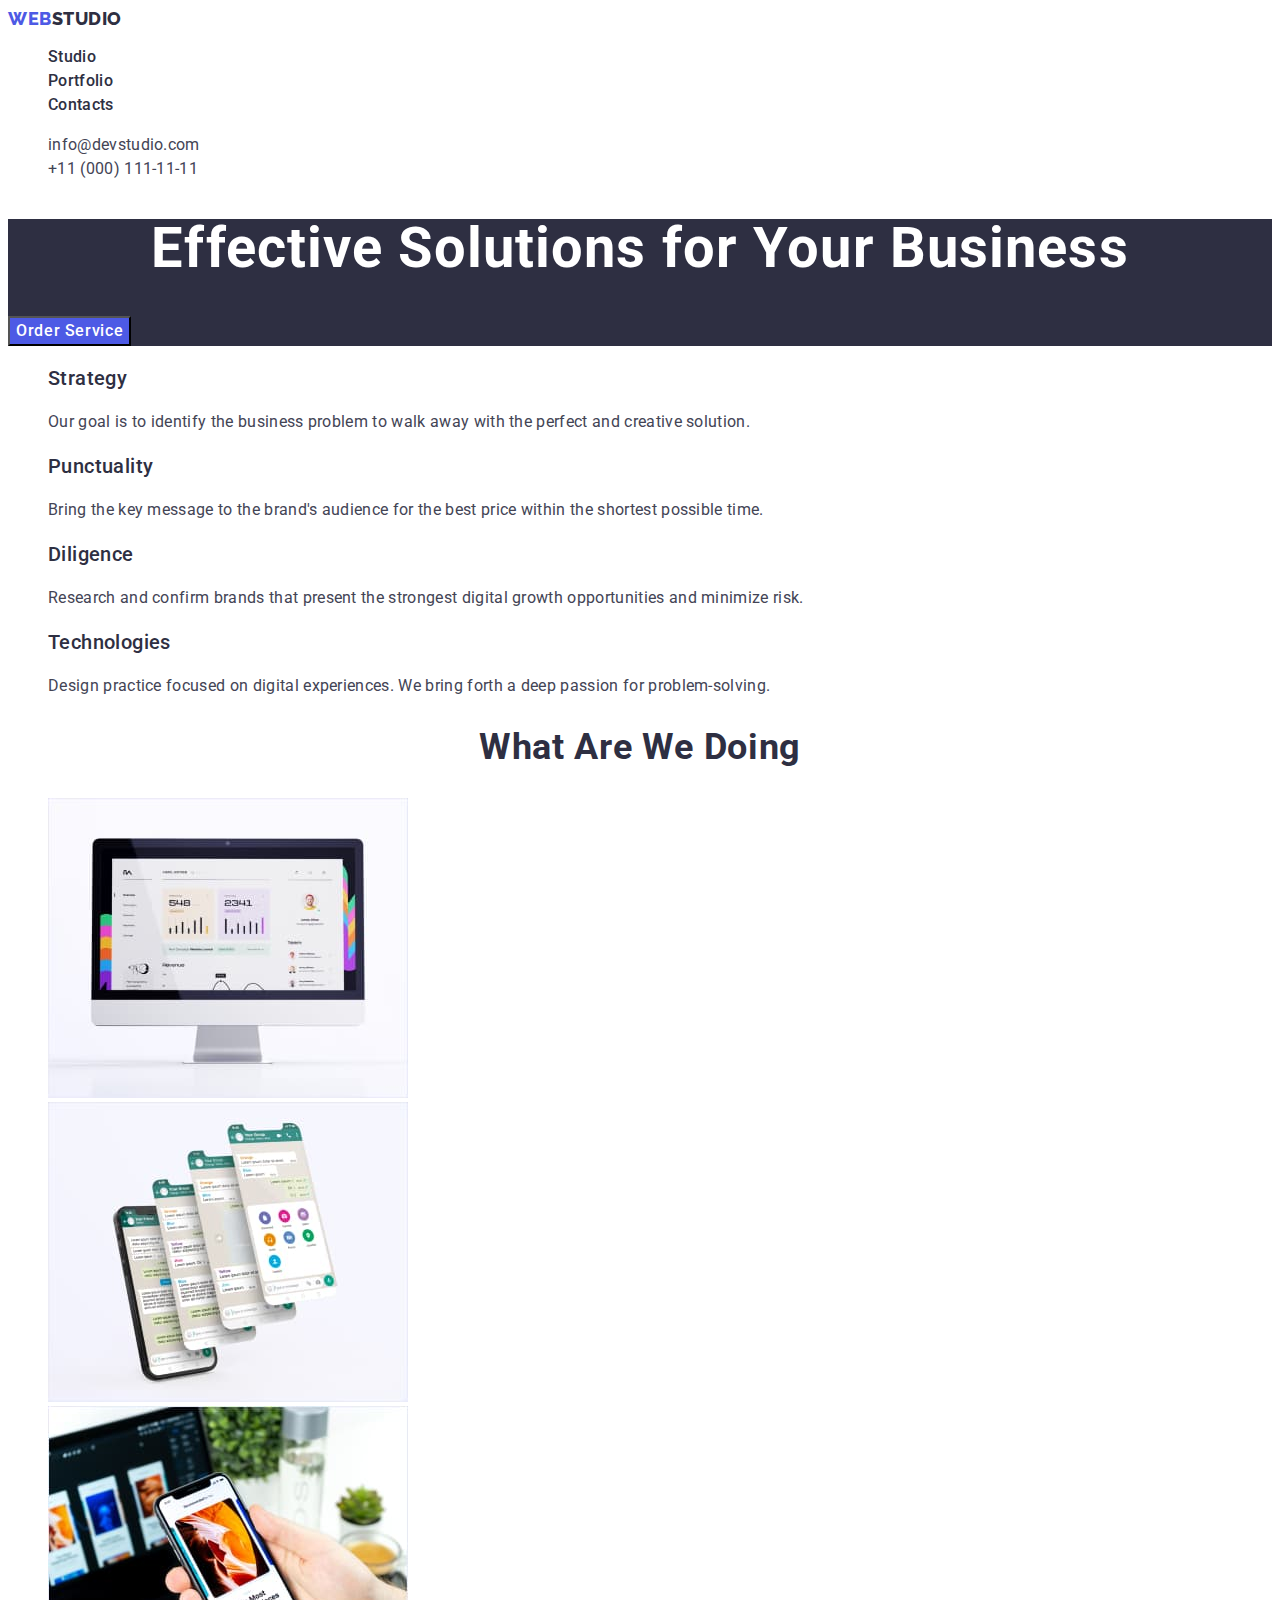
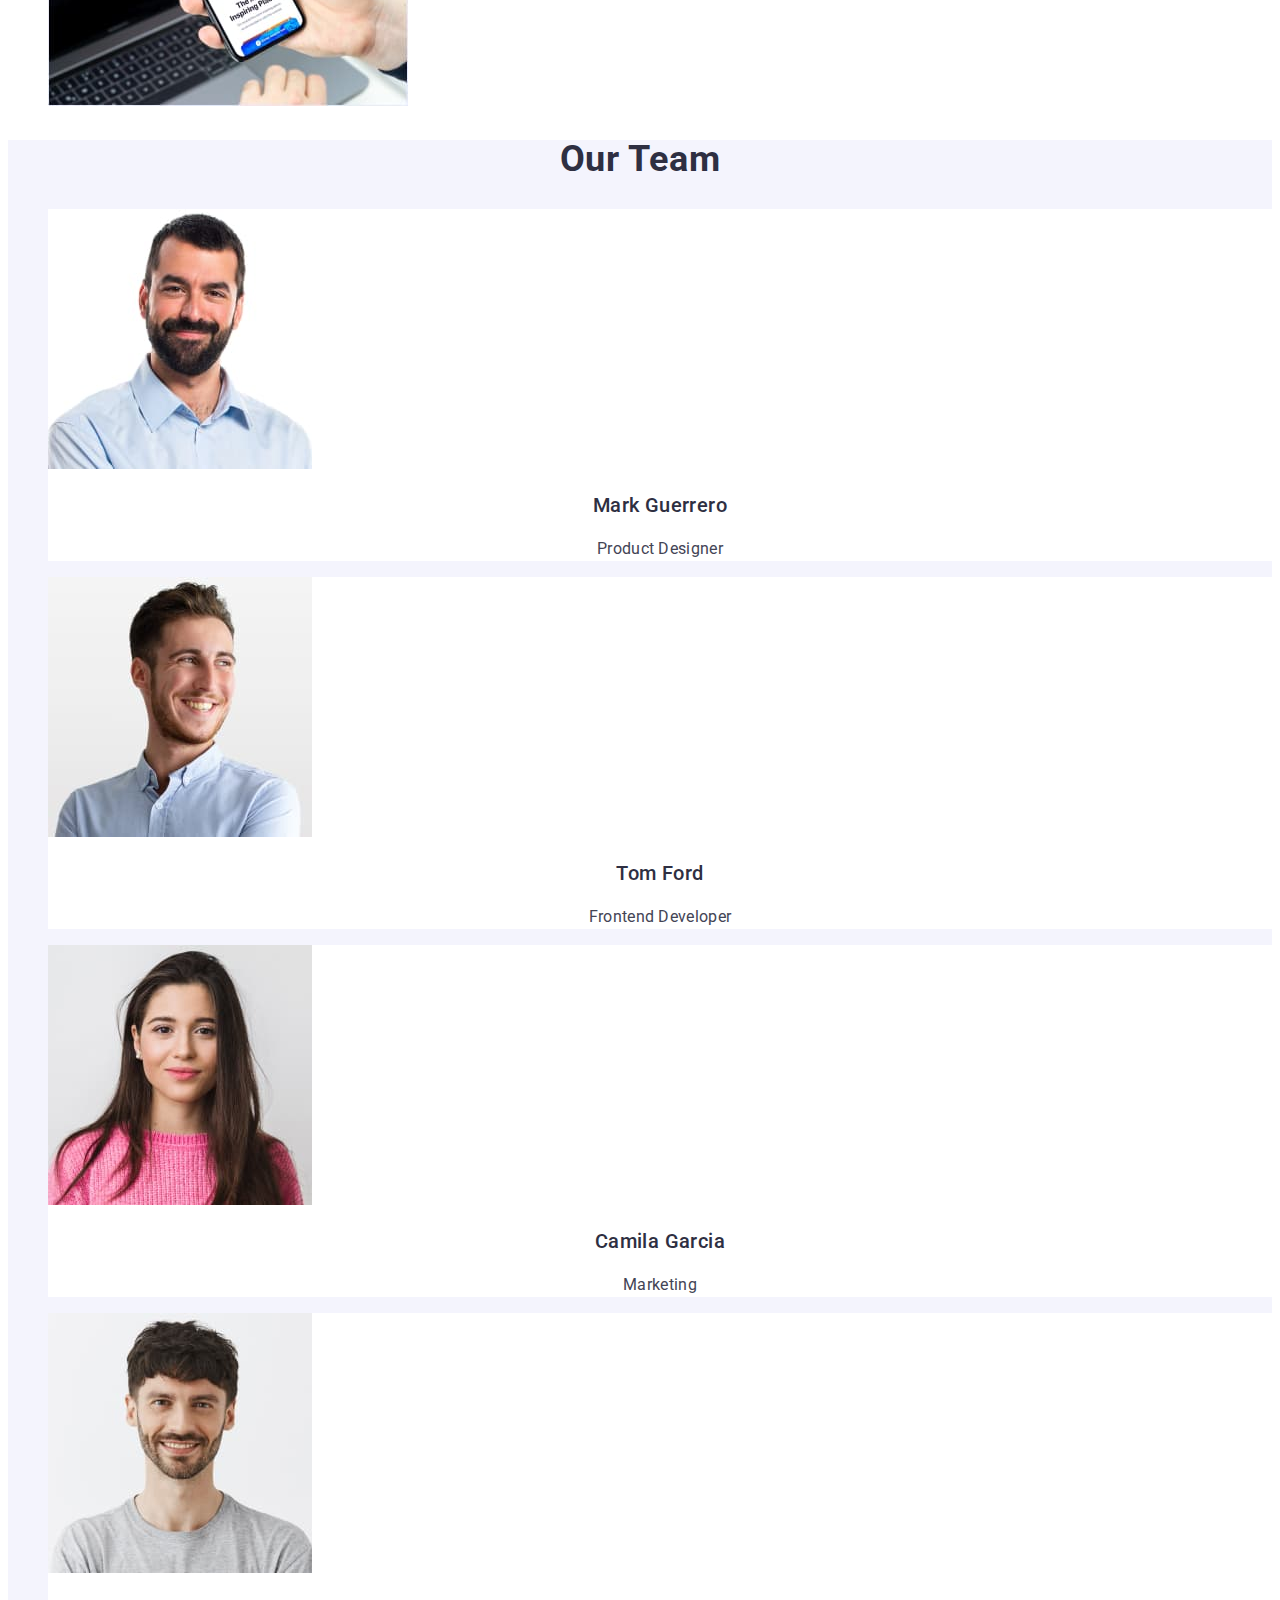
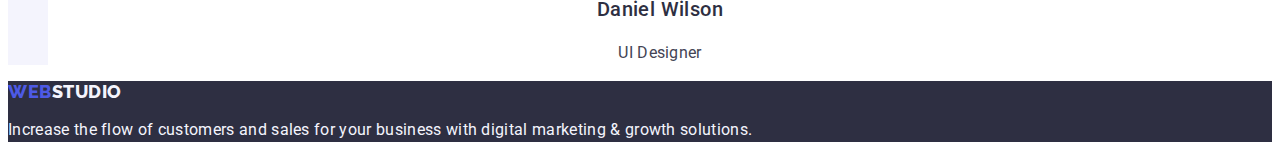
<file: index.html>
<!DOCTYPE html>
<html lang="en">
  <head>
    <meta charset="UTF-8" />
    <meta http-equiv="X-UA-Compatible" content="IE=edge" />
    <meta name="viewport" content="width=device-width, initial-scale=1.0" />
    <title>WebStudio</title>
    <link rel="stylesheet" href="./css/styles.css" />
    <link rel="preconnect" href="https://fonts.googleapis.com" />
    <link rel="preconnect" href="https://fonts.gstatic.com" crossorigin />
    <link
      href="https://fonts.googleapis.com/css2?family=Raleway:wght@800&family=Roboto:wght@400;500;700&display=swap"
      rel="stylesheet"
    />
  </head>
  <body>
    <!--HEADER-->

    <header class="header-section">
      <nav class="header-navigation">
        <a href="./index.html" class="header-logo-first link logo-title"
          >Web<span class="header-logo-second link logo-title">Studio</span></a
        >
        <ul class="nav-list list">
          <li class="nav-item">
            <a class="header-link link" href="./index.html">Studio</a>
          </li>
          <li class="nav-item">
            <a class="header-link link" href="./portfolio.html">Portfolio</a>
          </li>
          <li class="nav-item">
            <a class="header-link link" href="">Contacts</a>
          </li>
        </ul>
      </nav>
      <address class="address">
        <ul class="address-list list">
          <li class="address-item">
            <a class="address-link link" href="mailto:info@devstudio.com"
              >info@devstudio.com</a
            >
          </li>
          <li class="address-item">
            <a class="address-link link" href="tel:+110001111111"
              >+11 (000) 111-11-11</a
            >
          </li>
        </ul>
      </address>
    </header>
    <main>
      <!--HERO-->

      <section class="section-hero">
        <h1 class="headline">Effective Solutions for Your Business</h1>
        <button type="button" class="btn-hero">Order Service</button>
      </section>

      <!--OUR PRINCIPLES AND PRIORITIES-->

      <section class="section-principles">
        <h2 hidden class="principles-title visually-hidden">
          OUR PRINCIPLES AND PRIORITIES
        </h2>
        <ul class="principles-list list">
          <li class="principles-item">
            <h3 class="page-subtitle">Strategy</h3>
            <p class="principles-text">
              Our goal is to identify the business problem to walk away with the
              perfect and creative solution.
            </p>
          </li>
          <li class="principles-item">
            <h3 class="page-subtitle">Punctuality</h3>
            <p class="principles-text">
              Bring the key message to the brand's audience for the best price
              within the shortest possible time.
            </p>
          </li>
          <li class="principles-item">
            <h3 class="page-subtitle">Diligence</h3>
            <p class="principles-text">
              Research and confirm brands that present the strongest digital
              growth opportunities and minimize risk.
            </p>
          </li>
          <li class="principles-item">
            <h3 class="page-subtitle">Technologies</h3>
            <p class="principles-text">
              Design practice focused on digital experiences. We bring forth a
              deep passion for problem-solving.
            </p>
          </li>
        </ul>
      </section>

      <!--OUR PRODUCTS-->

      <section class="product-section">
        <h2 class="body-title">What are we doing</h2>
        <ul class="product-list list">
          <li class="product-item">
            <img src="./images/img-1.jpg" alt="computer programs" width="360" />
          </li>
          <li class="product-item">
            <img
              src="./images/img-2.jpg"
              alt="programs for mobile devices"
              width="360"
              height="300"
            />
          </li>
          <li class="product-item">
            <img
              src="./images/img-3.jpg"
              alt="multiplatform programs"
              width="360"
              height="300"
            />
          </li>
        </ul>
      </section>

      <!--OUR TEAM-->

      <section class="team-section">
        <h2 class="body-title">Our Team</h2>
        <ul class="team-list list">
          <li class="team-item">
            <img
              src="./images/img-markguerrero.jpg"
              alt="Photo of Product Designer Mark Guerrero"
              width="264"
            />
            <h3 class="team-title">Mark Guerrero</h3>
            <p class="team-text">Product Designer</p>
          </li>
          <li class="team-item">
            <img
              src="./images/img-tomford.jpg"
              alt="Photo of Frontend Developer Tom Ford"
              width="264"
            />
            <h3 class="team-title">Tom Ford</h3>
            <p class="team-text">Frontend Developer</p>
          </li>
          <li class="team-item">
            <img
              src="./images/img-camilagarcia.jpg"
              alt="Photo of Marketing Camila Garcia"
              width="264"
            />
            <h3 class="team-title">Camila Garcia</h3>
            <p class="team-text">Marketing</p>
          </li>
          <li class="team-item">
            <img
              src="./images/img-danielwilson.jpg"
              alt="Photo of UI Designer Daniel Wilson"
              width="264"
            />
            <h3 class="team-title">Daniel Wilson</h3>
            <p class="team-text">UI Designer</p>
          </li>
        </ul>
      </section>
    </main>

    <!--FOOTER-->

    <footer class="footer-section">
      <a href="./index.html" class="footer-logo-first link logo-title"
        >Web<span class="footer-logo-second link logo-title">Studio</span></a
      >
      <p class="footer-text">
        Increase the flow of customers and sales for your business with digital
        marketing & growth solutions.
      </p>
    </footer>
  </body>
</html>
</file>
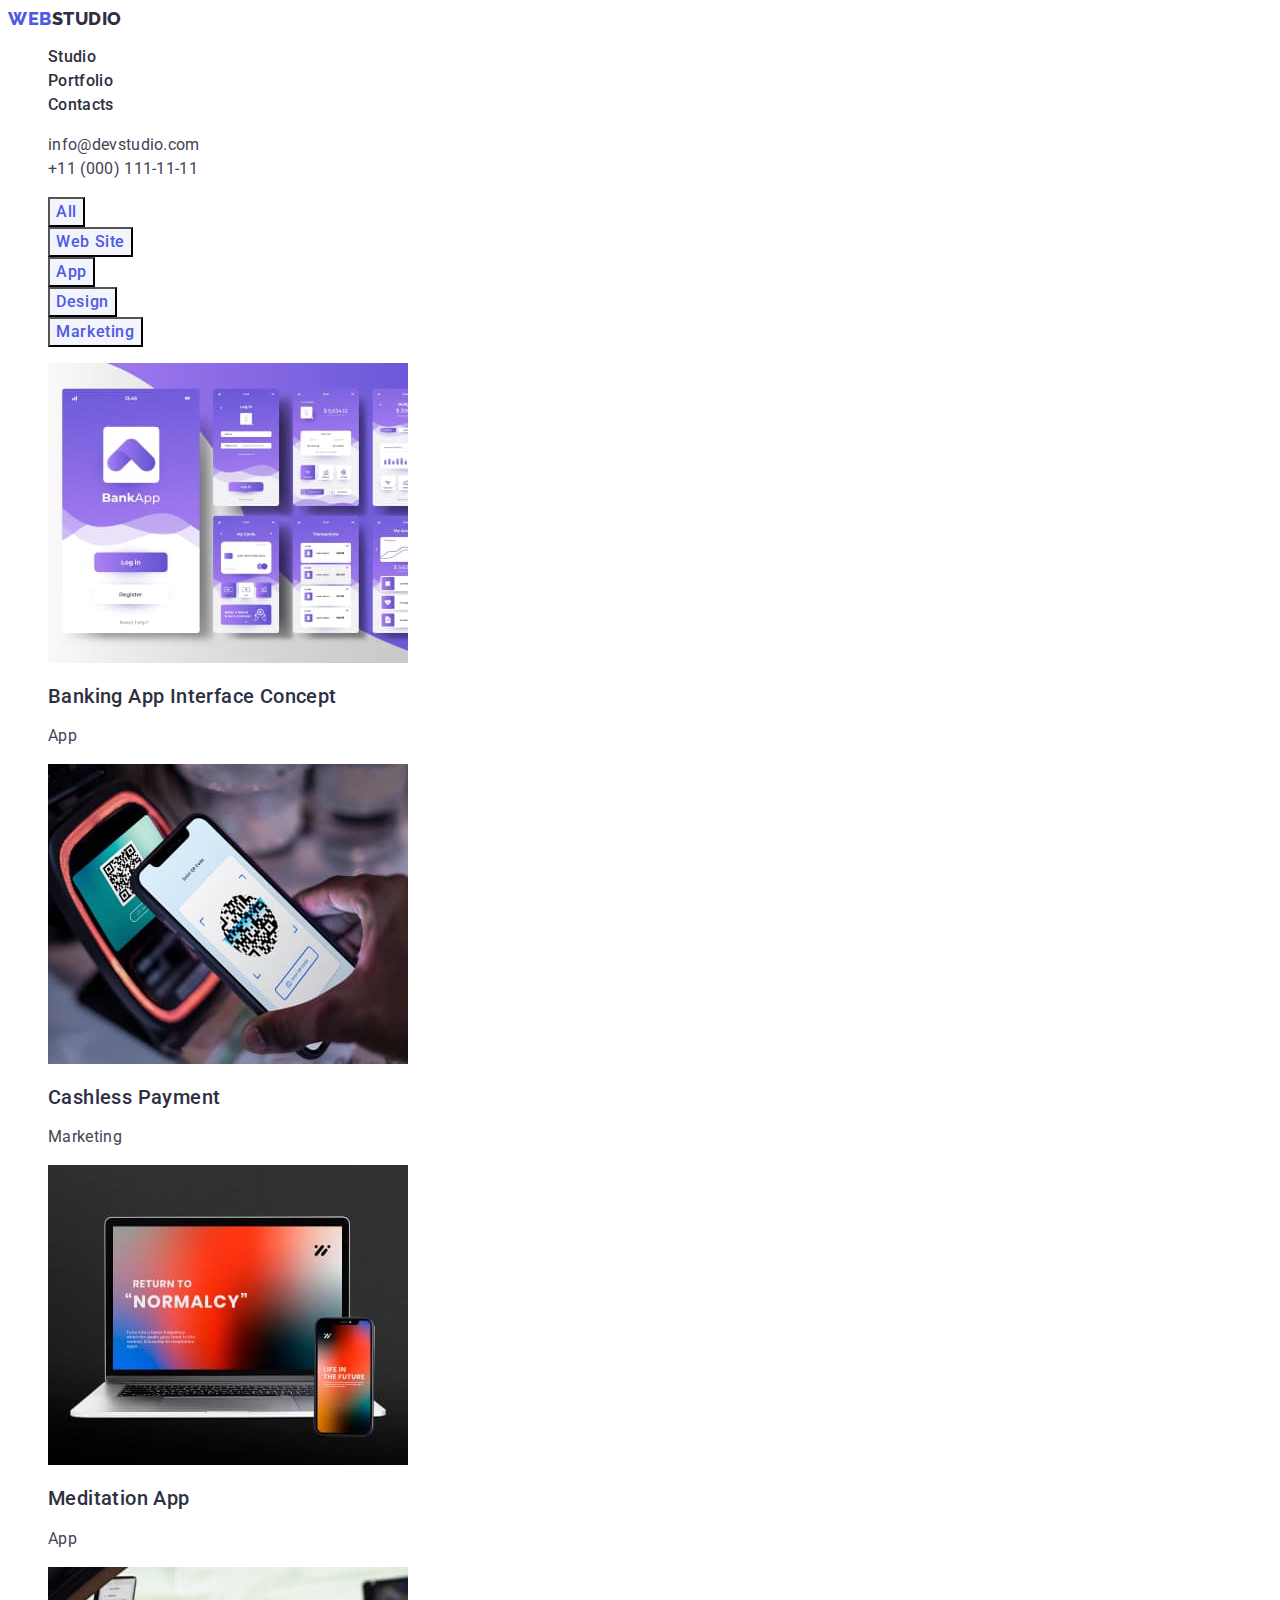
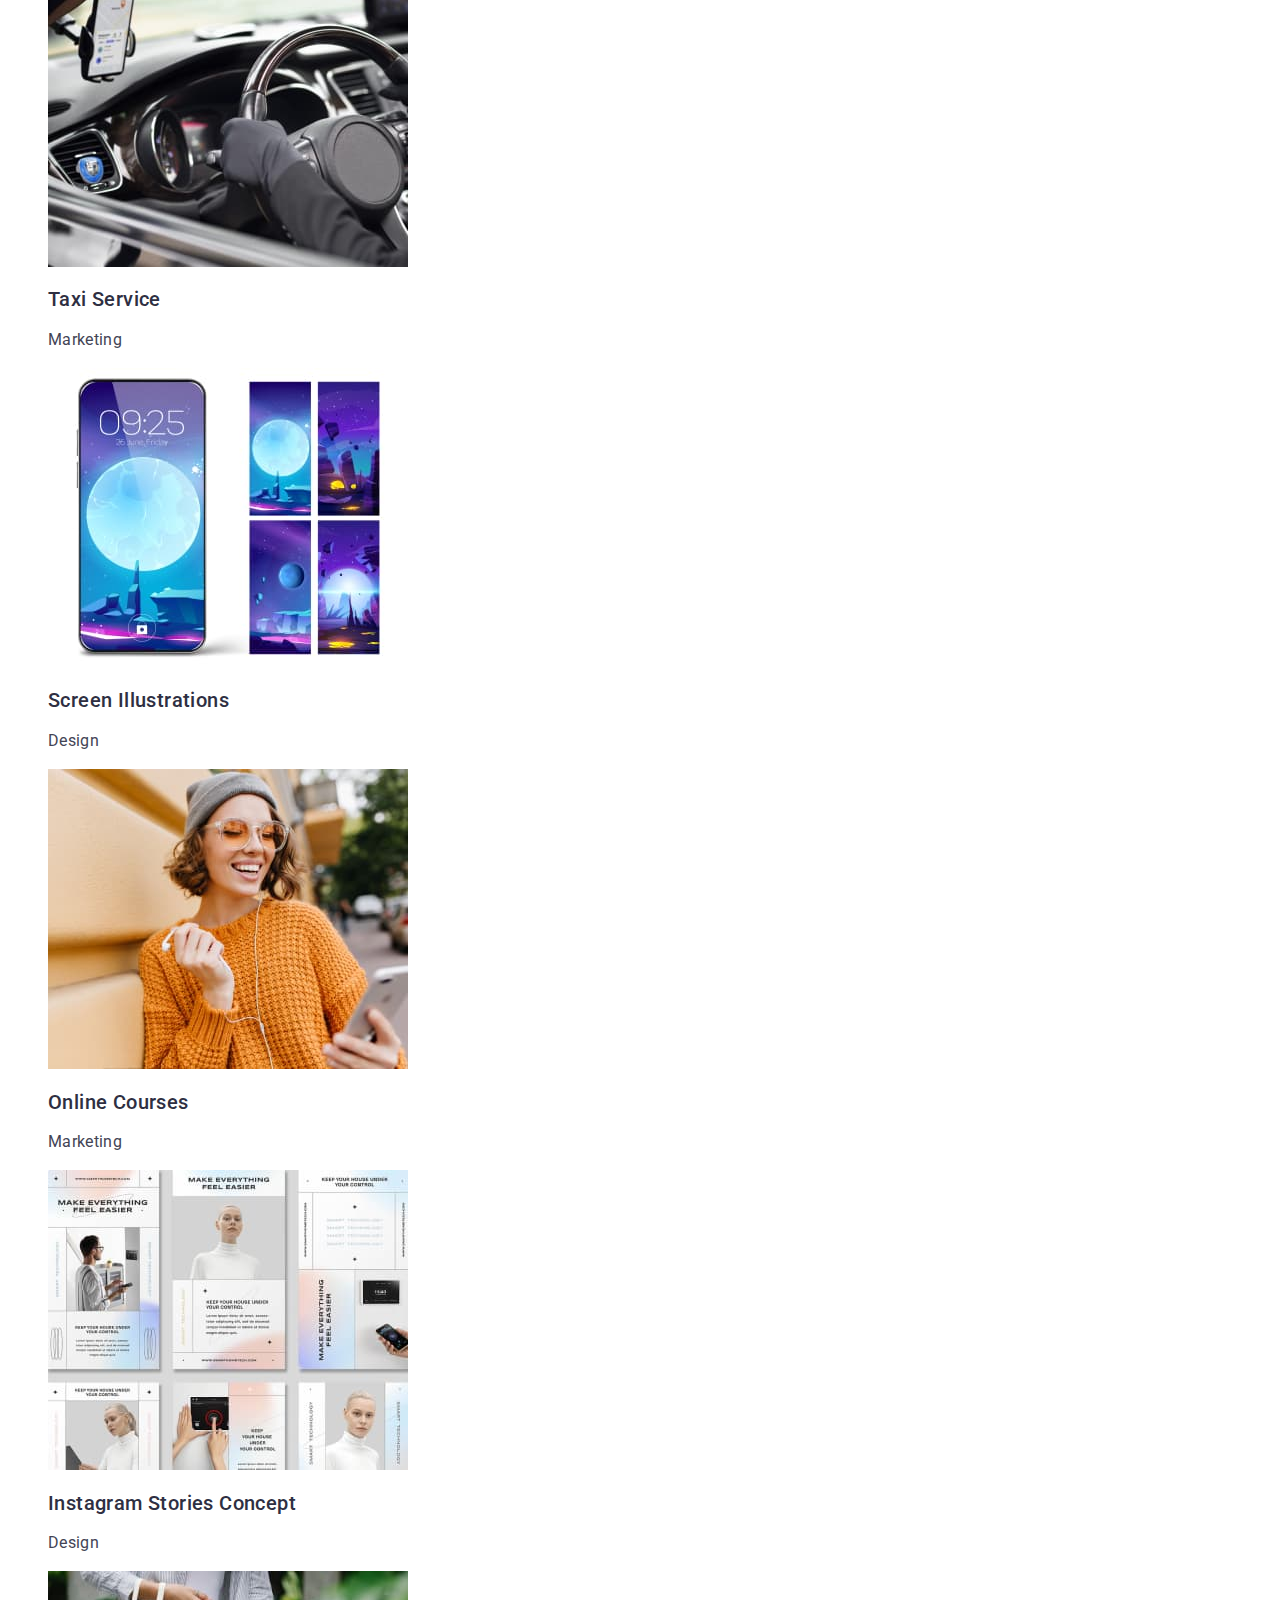
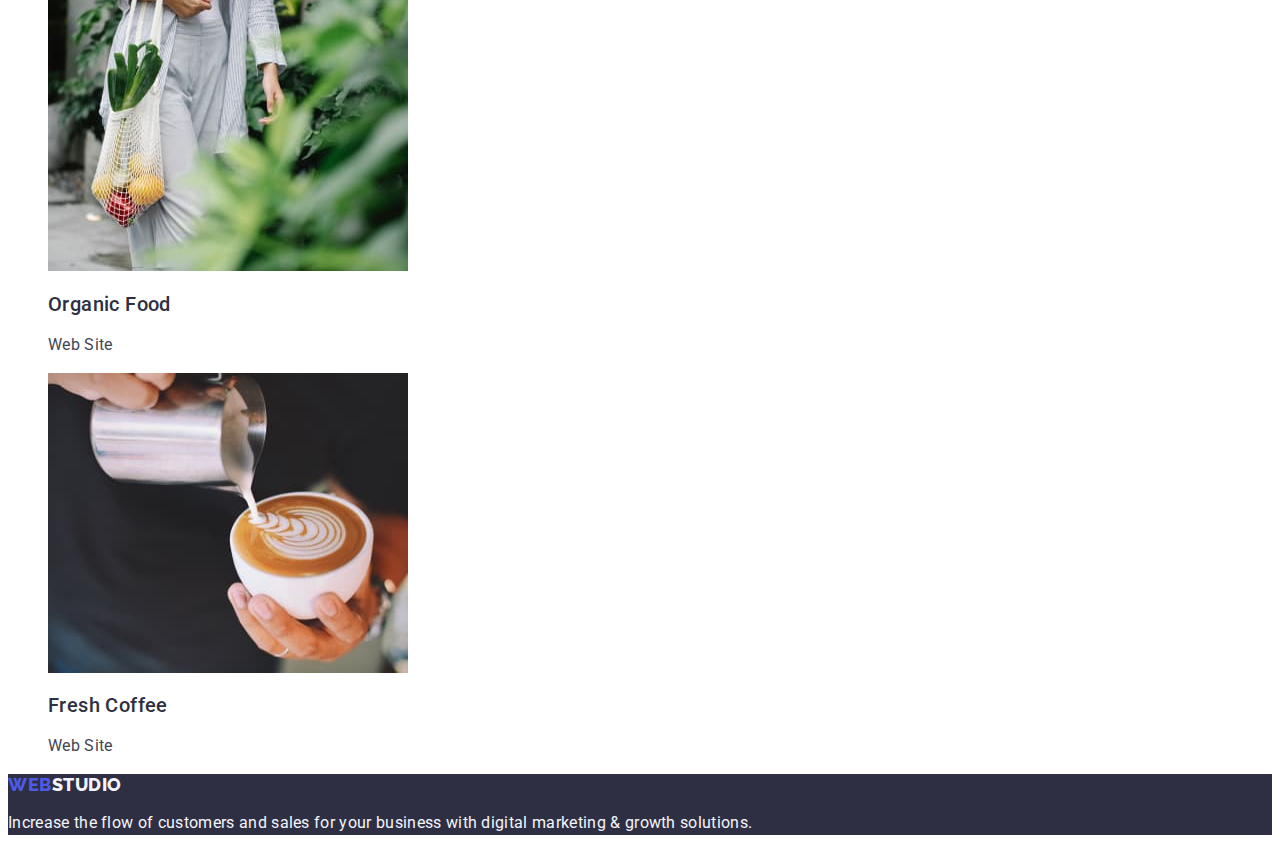
<file: portfolio.html>
<!DOCTYPE html>
<html lang="en">
  <head>
    <meta charset="UTF-8" />
    <meta http-equiv="X-UA-Compatible" content="IE=edge" />
    <meta name="viewport" content="width=device-width, initial-scale=1.0" />
    <title>Portfolio</title>
    <link rel="stylesheet" href="./css/styles.css" />
    <link rel="preconnect" href="https://fonts.googleapis.com" />
    <link rel="preconnect" href="https://fonts.gstatic.com" crossorigin />
    <link
      href="https://fonts.googleapis.com/css2?family=Raleway:wght@800&family=Roboto:wght@400;500;700&display=swap"
      rel="stylesheet"
    />
  </head>
  <body>
    <!--HEADER-->

    <header class="header-section">
      <nav class="header-navigation">
        <a href="./index.html" class="header-logo-first link logo-title"
          >Web <span class="header-logo-second link logo-title">Studio</span></a
        >
        <ul class="nav-list list">
          <li class="nav-item">
            <a class="header-link link" href="./index.html">Studio</a>
          </li>
          <li class="nav-item">
            <a class="header-link link" href="./portfolio.html">Portfolio</a>
          </li>
          <li class="nav-item">
            <a class="header-link link" href="">Contacts</a>
          </li>
        </ul>
      </nav>
      <address class="address">
        <ul class="address-list list">
          <li class="address-item">
            <a class="address-link link" href="mailto:info@devstudio.com"
              >info@devstudio.com</a
            >
          </li>
          <li class="address-item">
            <a class="address-link link" href="tel:+110001111111"
              >+11 (000) 111-11-11</a
            >
          </li>
        </ul>
      </address>
    </header>
    <main>
      <!-- MENU BUTTON -->

      <section class="section-btn">
        <h1 hidden class="headline">PORTFOLIO</h1>
        <ul class="btn-list list">
          <li class="btn-item">
            <button type="button" class="btn-portfolio">All</button>
          </li>
          <li class="btn-item">
            <button type="button" class="btn-portfolio">Web Site</button>
          </li>
          <li class="btn-item">
            <button type="button" class="btn-portfolio">App</button>
          </li>
          <li class="btn-item">
            <button type="button" class="btn-portfolio">Design</button>
          </li>
          <li class="btn-item">
            <button type="button" class="btn-portfolio">Marketing</button>
          </li>
        </ul>

        <!-- OUR GALLERY -->

        <ul class="gallery-list list">
          <li class="gallery-item">
            <a class="gallery-link link" href=""
              ><img
                src="./images/portfolio/row1img1.jpg"
                alt="App interface"
                width="360"
              />
              <h2 class="gallery-title">Banking App Interface Concept</h2>
              <p class="gallery-text">App</p></a
            >
          </li>
          <li class="gallery-item">
            <a class="gallery-link link" href=""
              ><img
                src="./images/portfolio/row1img2.jpg"
                alt="Phone scans code for payment"
                width="360"
              />
              <h2 class="gallery-title">Cashless Payment</h2>
              <p class="gallery-text">Marketing</p></a
            >
          </li>
          <li class="gallery-item">
            <a class="gallery-link link" href=""
              ><img
                src="./images/portfolio/row1img3.jpg"
                alt="Demonstration of the application on a laptop and phone"
                width="360"
              />
              <h2 class="gallery-title">Meditation App</h2>
              <p class="gallery-text">App</p></a
            >
          </li>
          <li class="gallery-item">
            <a class="gallery-link link" href=""
              ><img
                src="./images/portfolio/row2img1.jpg"
                alt="Taxi driver uses app on phone"
                width="360"
              />
              <h2 class="gallery-title">Taxi Service</h2>
              <p class="gallery-text">Marketing</p></a
            >
          </li>
          <li class="gallery-item">
            <a class="gallery-link link" href=""
              ><img
                src="./images/portfolio/row2img2.jpg"
                alt="Screen illustrations"
                width="360"
              />
              <h2 class="gallery-title">Screen Illustrations</h2>
              <p class="gallery-text">Design</p></a
            >
          </li>
          <li class="gallery-item">
            <a class="gallery-link link" href=""
              ><img
                src="./images/portfolio/row2img3.jpg"
                alt="Joyful girl watching online courses on her phone"
                width="360"
              />
              <h2 class="gallery-title">Online Courses</h2>
              <p class="gallery-text">Marketing</p></a
            >
          </li>
          <li class="gallery-item">
            <a class="gallery-link link" href=""
              ><img
                src="./images/portfolio/row3img1.jpg"
                alt="Concept display of instagram stories"
                width="360"
              />
              <h2 class="gallery-title">Instagram Stories Concept</h2>
              <p class="gallery-text">Design</p></a
            >
          </li>
          <li class="gallery-item">
            <a class="gallery-link link" href=""
              ><img
                src="./images/portfolio/row3img2.jpg"
                alt="Girl carrying fresh fruit"
                width="360"
              />
              <h2 class="gallery-title">Organic Food</h2>
              <p class="gallery-text">Web Site</p></a
            >
          </li>
          <li class="gallery-item">
            <a class="gallery-link link" href=""
              ><img
                src="./images/portfolio/row3img3.jpg"
                alt="Barista creates a coffee masterpiece"
                width="360"
              />
              <h2 class="gallery-title">Fresh Coffee</h2>
              <p class="gallery-text">Web Site</p></a
            >
          </li>
        </ul>
      </section>
    </main>

    <!--FOOTER-->

    <footer class="footer-section">
      <a href="./index.html" class="footer-logo-first link logo-title"
        >Web<span class="footer-logo-second link logo-title">Studio</span></a
      >
      <p class="footer-text">
        Increase the flow of customers and sales for your business with digital
        marketing & growth solutions.
      </p>
    </footer>
  </body>
</html>
</file>
<file: css/styles.css>
body {
    font-family: "Roboto", sans-serif;
    color: var(--mediumdarkshadeofblue-color);
    background-color: #ffffff;
}

:root {
    --title-color: #2e2f42;
    --first-main-color: #4d5ae5;
    --second-main-color: #404bbf;
    --ghostWhite-color: #f4f4fd;
    --tipical-line-height: 1.5;
    --white-color: #ffffff;
    --mediumdarkshadeofblue-color: #434455;
}

.list {
    list-style: none;
}

.link {
    text-decoration: none;
}

.btn-hero {
    font-family: inherit;
    font-weight: 500;
    font-size: 16px;
    line-height: var(--tipical-line-height);
    letter-spacing: 0.04em;
    color: var(--white-color);
    background: var(--first-main-color);
    cursor: pointer;
}

.btn-hero:hover,
.btn-hero:focus {
    background: var(--second-main-color);
}

.btn-portfolio {
    font-family: inherit;
    font-weight: 500;
    font-size: 16px;
    line-height: var(--tipical-line-height);
    letter-spacing: 0.04em;
    color: var(--first-main-color);
    background: var(--ghostWhite-color);
    cursor: pointer;
}

.btn-portfolio:hover,
.btn-portfolio:focus {
    color: var(--white-color);
    background: var(--second-main-color);
}

.logo-title {
    font-family: "Raleway", sans-serif;
    font-style: normal;
    font-weight: 800;
    font-size: 18px;
    line-height: 1.17;
    display: flex;
    align-items: center;
    letter-spacing: 0.03em;
    text-transform: uppercase;
}

.header-logo-first {
    color: var(--first-main-color);
}

.header-logo-second {
    color: var(--title-color);
}

.footer-logo-first {
    color: var(--first-main-color);
}

.footer-logo-second {
    color: var(--ghostWhite-color);
}

/*-----HEADER-----*/

/* .header-section {}

.header-navigation {}

.nav-list {}

.nav-item {}
 */
.header-link {
    font-family: inherit;
    font-style: normal;
    font-weight: 500;
    font-size: 16px;
    line-height: var(--tipical-line-height);
    letter-spacing: 0.02em;
    color: var(--title-color);
}

.header-link:hover,
.header-link:focus {
    color: var(--second-main-color);
}

.address {
    font-style: normal;
}

/* 
.address-list {}

.address-item {} */

.address-link {
    font-family: inherit;
    font-size: 16px;
    line-height: var(--tipical-line-height);
    letter-spacing: 0.02em;
    color: inherit;
}

.address-link:hover,
.address-link:focus {
    color: var(--second-main-color);
}

/*-----FOOTER-----*/

.footer-section {
    background: var(--title-color);
}

.footer-text {
    font-size: 16px;
    line-height: 1.5;
    letter-spacing: 0.02em;
    color: var(--ghostWhite-color);
}

/*-----HERO-----*/

.section-hero {
    background: var(--title-color);
}

.headline {
    font-size: 56px;
    line-height: 1.07;
    text-align: center;
    letter-spacing: 0.02em;
    color: var(--white-color);
}

/*-----OUR PRINCIPLES AND PRIORITIES-----*/

/* .section-principles {}

.principles-title {}

.visually-hidden {}

.principles-list {}

.principles-item {} */

.page-subtitle {
    font-weight: 500;
    font-size: 20px;
    line-height: 1.2;
    letter-spacing: 0.02em;
    color: var(--title-color);
}

.principles-text {
    font-size: 16px;
    line-height: var(--tipical-line-height);
    letter-spacing: 0.02em;
}

/*-----OUR PRODUCTS-----*/

/* .product-section {} */

.body-title {
    font-size: 36px;
    line-height: 1.11;
    text-align: center;
    letter-spacing: 0.02em;
    text-transform: capitalize;
    color: var(--title-color);
}

/* .product-list {}

.product-item {} */

/*-----OUR TEAM-----*/

.team-section {
    background: var(--ghostWhite-color);
}

.body-title {
    font-size: 36px;
    line-height: 1.11;
    text-align: center;
    letter-spacing: 0.02em;
    text-transform: capitalize;
    color: var(--title-color);
}

/* .team-list {} */

.team-item {
    background-color: var(--white-color);
}

.team-title {
    font-weight: 500;
    font-size: 20px;
    line-height: 1.2;
    text-align: center;
    letter-spacing: 0.02em;
    color: var(--title-color);
}

.team-text {
    font-size: 16px;
    line-height: var(--tipical-line-height);
    text-align: center;
    letter-spacing: 0.02em;
}

/*-----MENU BUTTON-----*/

/* .section-btn {}

.filter-title {} */

.btn-list {
    list-style: none;
}

/* .btn-item {} */

/*-----OUR GALLERY-----*/

/* .gallery-list {}

.gallery-item {} */

.gallery-link {
    font-family: inherit;
    font-style: normal;
}

.gallery-title {
    font-weight: 500;
    font-size: 20px;
    line-height: 1.2;
    letter-spacing: 0.02em;
    color: var(--title-color);
}

.gallery-text {
    font-size: 16px;
    line-height: var(--tipical-line-height);
    letter-spacing: 0.02em;
    color: var(--mediumdarkshadeofblue-color);
}
</file>
